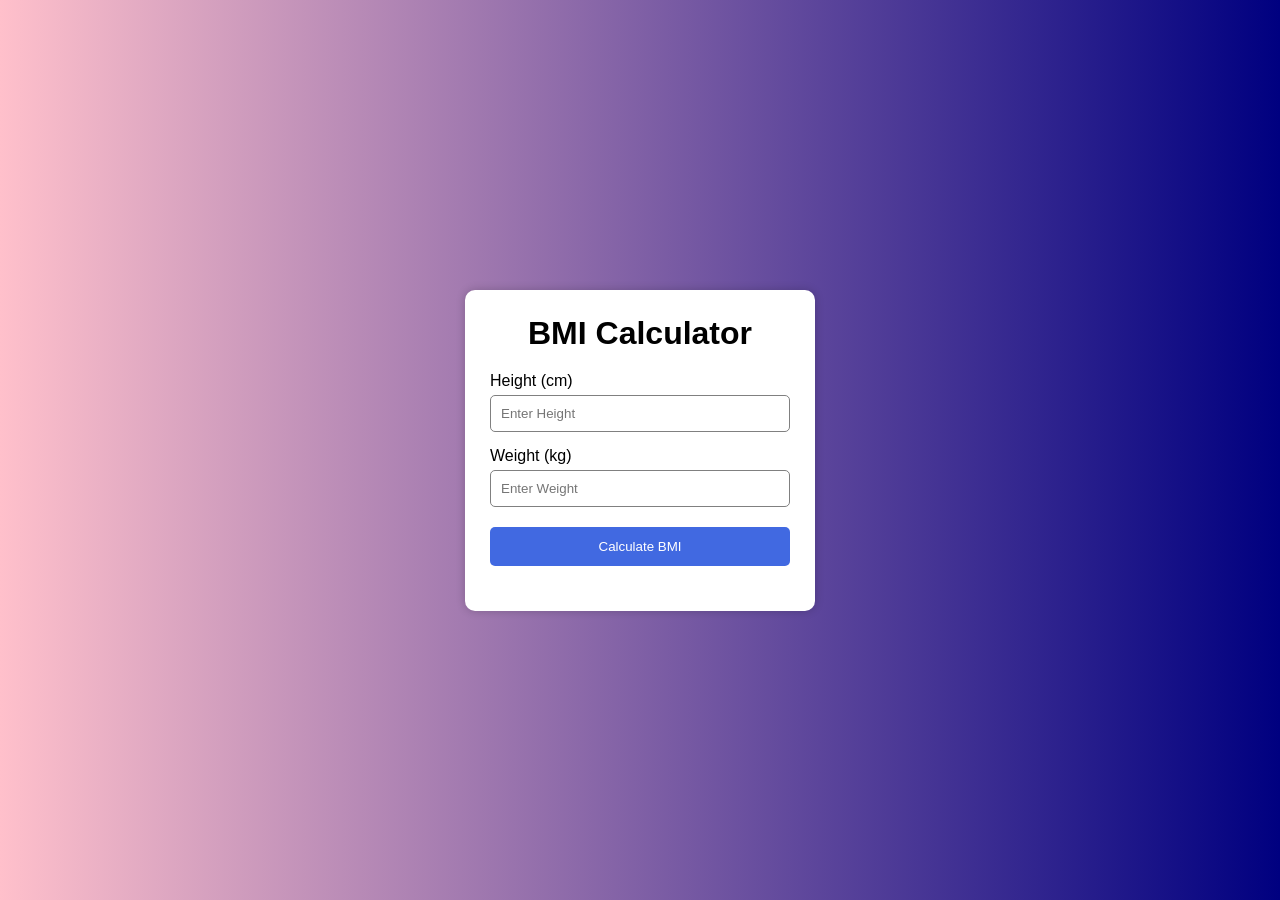
<file: Day3/BMI.html>
<!DOCTYPE html>
<html lang="en">
<head>
    <meta charset="UTF-8">
    <meta name="viewport" content="width=device-width, initial-scale=1.0">
    <title>BMI Calculator</title>
    <link rel="stylesheet" href="BMI.css">
</head>
<body>

<div class="container">

    <h1>BMI Calculator</h1>

    <label>Height (cm)</label>
    <input type="number" id="height" placeholder="Enter Height">

    <label>Weight (kg)</label>
    <input type="number" id="weight" placeholder="Enter Weight">

    <button onclick="calculateBMI()">
        Calculate BMI
    </button>

    <h2 id="result"></h2>
    <h3 id="category"></h3>

</div>

<script src="BMI.js"></script>

</body>
</html>
</file>
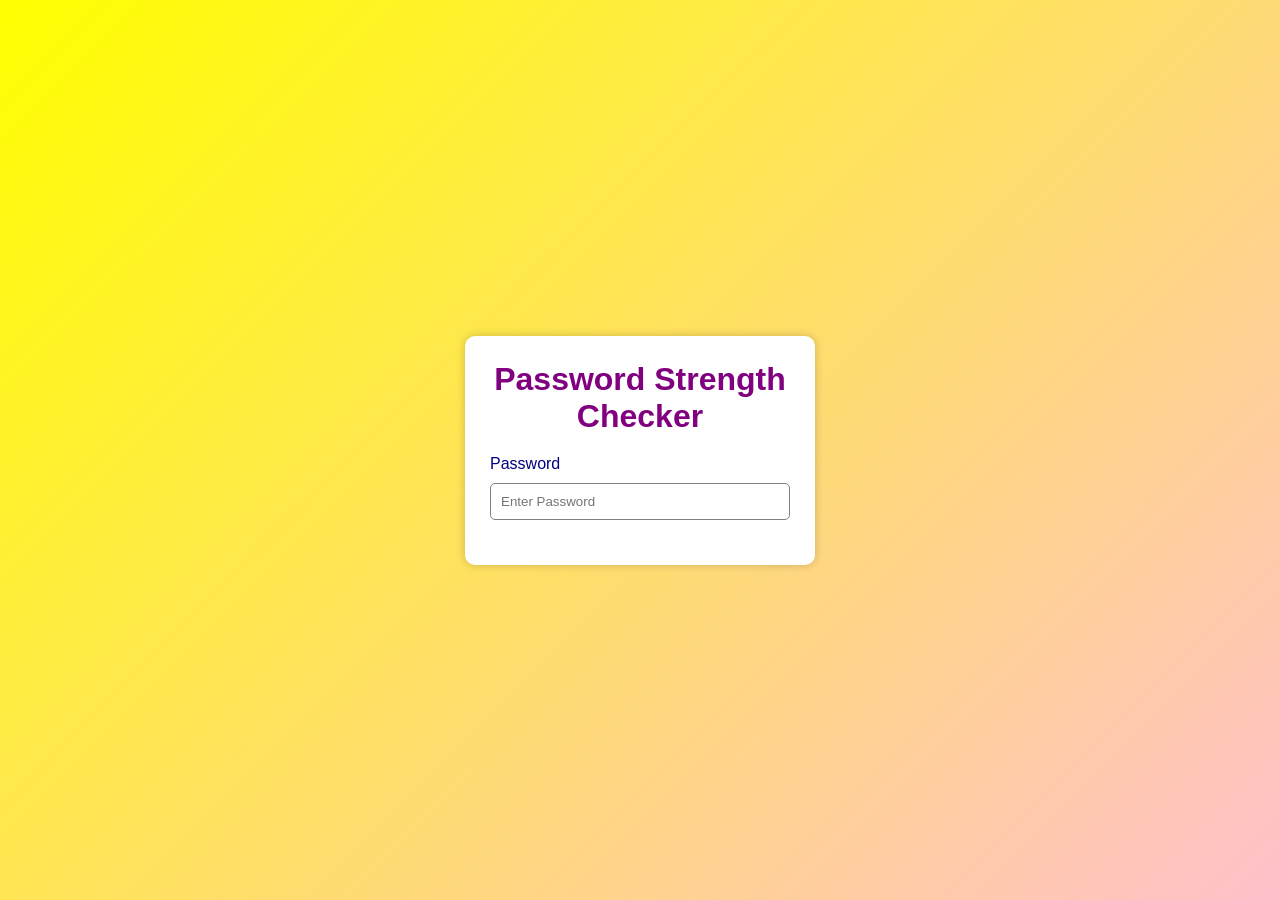
<file: Day3/Password.html>
<!DOCTYPE html>
<html lang="en">
<head>
    <meta charset="UTF-8">
    <meta name="viewport" content="width=device-width, initial-scale=1.0">
    <title>Password Strength Checker</title>
    <link rel="stylesheet" href="password.css">
</head>
<body>

<div class="container">

    <h1 style="color: purple;">Password Strength Checker</h1>

    <label style="color: navy;">Password</label>

    <input
        type="password"
        id="password"
        placeholder="Enter Password"
    >

    <h2 id="strength"></h2>

</div>

<script src="password.js"></script>

</body>
</html>
</file>
<file: Day3/BMI.css>
*{
    margin:0;
    padding:0;
    box-sizing:border-box;
    font-family:Arial, Helvetica, sans-serif;
}

body{
    background:linear-gradient(to left, navy,pink);
    display:flex;
    justify-content:center;
    align-items:center;
    height:100vh;
}

.container{
    background:white;
    width:350px;
    padding:25px;
    border-radius:10px;
    box-shadow:0 0 10px rgba(0,0,0,0.2);
}

h1{
    text-align:center;
    margin-bottom:20px;
}

label{
    display:block;
    margin-top:15px;
}

input{
    width:100%;
    padding:10px;
    margin-top:5px;
    border:1px solid gray;
    border-radius:5px;
}

button{
    width:100%;
    padding:12px;
    margin-top:20px;
    background:royalblue;
    color:white;
    border:none;
    border-radius:5px;
    cursor:pointer;
}

button:hover{
    background:blue;
}

h2,h3{
    text-align:center;
    margin-top:20px;
}
</file>
<file: Day3/password.css>
*{
    margin:0;
    padding:0;
    box-sizing:border-box;
    font-family:Arial, Helvetica, sans-serif;
}

body{
    background:linear-gradient(135deg, yellow,pink);
    display:flex;
    justify-content:center;
    align-items:center;
    height:100vh;
}

.container{
    background:white;
    width:350px;
    padding:25px;
    border-radius:10px;
    box-shadow:0 0 10px rgba(0,0,0,0.2);
}

h1{
    text-align:center;
    margin-bottom:20px;
}

label{
    display:block;
    margin-bottom:10px;
}

input{
    width:100%;
    padding:10px;
    border:1px solid gray;
    border-radius:5px;
}

h2{
    text-align:center;
    margin-top:20px;
}
</file>
